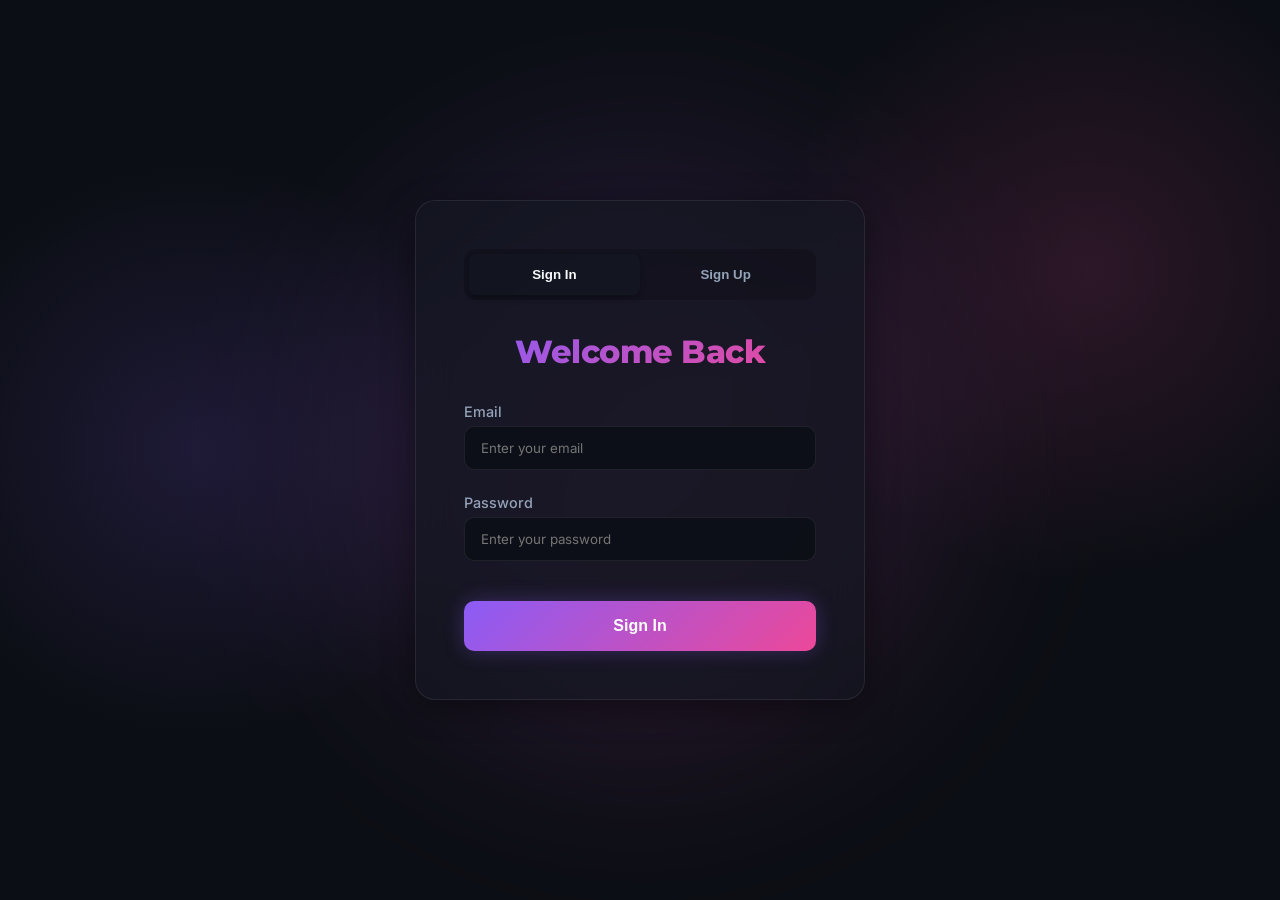
<file: index.html>
<!DOCTYPE html>
<html lang="en">

<head>
    <meta charset="UTF-8">
    <meta name="viewport" content="width=device-width, initial-scale=1.0">
    <title>Sign In / Sign Up</title>
    <link rel="stylesheet" href="style.css">
</head>

<body>
    <div class="auth-container">
        <div class="auth-box">
            <div class="toggle-container">
                <button id="toggle-signin" class="active" onclick="showSignIn()">Sign In</button>
                <button id="toggle-signup" onclick="showSignUp()">Sign Up</button>
            </div>

            <!-- Sign In Form -->
            <form id="signin-form" class="auth-form" onsubmit="handleSignIn(event)">
                <h2>Welcome Back</h2>
                <div class="input-group">
                    <label>Email</label>
                    <input type="email" id="signin-email" required placeholder="Enter your email">
                </div>
                <div class="input-group">
                    <label>Password</label>
                    <input type="password" id="signin-password" required placeholder="Enter your password">
                </div>
                <button type="submit" class="submit-btn">Sign In</button>
            </form>

            <!-- Sign Up Form -->
            <form id="signup-form" class="auth-form hidden" onsubmit="handleSignUp(event)">
                <h2>Create Account</h2>
                <div class="input-group">
                    <label>Full Name</label>
                    <input type="text" required placeholder="Enter your name">
                </div>
                <div class="input-group">
                    <label>Email</label>
                    <input type="email" required placeholder="Enter your email">
                </div>
                <div class="input-group">
                    <label>Password</label>
                    <input type="password" required placeholder="Create a password">
                </div>
                <button type="submit" class="submit-btn">Sign Up</button>
            </form>
        </div>
    </div>

    <script src="auth.js"></script>
</body>

</html>
</file>
<file: style.css>
@import url('https://fonts.googleapis.com/css2?family=Montserrat:wght@400;500;600;700;800&family=Inter:wght@400;500;600;700&display=swap');

:root {
    /* Ethereal Glow & Colors */
    --primary-color: #8b5cf6;
    --primary-gradient: linear-gradient(135deg, #8b5cf6 0%, #ec4899 100%);
    --primary-hover: #7c3aed;
    --success-color: #10b981;
    --danger-color: #f43f5e;

    /* Dark Space Backgrounds */
    --bg-main: #0B0E14;
    --bg-surface: rgba(20, 24, 34, 0.65);
    /* Glassmorphism Panel */
    --bg-input: rgba(11, 14, 20, 0.8);
    --bg-header: rgba(20, 24, 34, 0.95);

    /* Borders */
    --border-color: rgba(255, 255, 255, 0.08);
    --border-light: rgba(255, 255, 255, 0.15);

    /* Typography */
    --text-dark: #f8fafc;
    /* Light text for dark mode */
    --text-muted: #94a3b8;
    --text-blue: #e879f9;
    /* Vibrant highlight */

    /* Shadows & Effects */
    --shadow-sm: 0 4px 6px -1px rgba(0, 0, 0, 0.3);
    --shadow-md: 0 10px 25px -5px rgba(0, 0, 0, 0.5);
    --glass-shadow: 0 8px 32px 0 rgba(0, 0, 0, 0.4);
    --glow: 0 0 20px rgba(139, 92, 246, 0.3);

    --font-heading: 'Montserrat', sans-serif;
    --font-body: 'Inter', sans-serif;
}

* {
    margin: 0;
    padding: 0;
    box-sizing: border-box;
}

body {
    background-color: var(--bg-main);
    background-image:
        radial-gradient(circle at 15% 50%, rgba(139, 92, 246, 0.15), transparent 25%),
        radial-gradient(circle at 85% 30%, rgba(236, 72, 153, 0.15), transparent 25%);
    background-attachment: fixed;
    color: var(--text-dark);
    font-family: var(--font-body);
    min-height: 100vh;
    display: flex;
    flex-direction: column;
}

/* Authentication Box */
.auth-container {
    display: flex;
    justify-content: center;
    align-items: center;
    min-height: 100vh;
    padding: 2rem;
    position: relative;
    overflow: hidden;
}

.auth-container::before {
    content: '';
    position: absolute;
    width: 600px;
    height: 600px;
    background: var(--primary-gradient);
    border-radius: 50%;
    filter: blur(100px);
    opacity: 0.15;
    z-index: 0;
}

.auth-box {
    background: var(--bg-surface);
    backdrop-filter: blur(20px);
    -webkit-backdrop-filter: blur(20px);
    border: 1px solid var(--border-color);
    border-radius: 20px;
    padding: 3rem;
    width: 100%;
    max-width: 450px;
    box-shadow: var(--glass-shadow);
    z-index: 1;
}

.auth-form h2 {
    font-family: var(--font-heading);
    background: var(--primary-gradient);
    -webkit-background-clip: text;
    background-clip: text;
    -webkit-text-fill-color: transparent;
    font-weight: 800;
    font-size: 2rem;
    margin-bottom: 2rem;
    text-align: center;
    letter-spacing: -0.5px;
}

.input-group label {
    color: var(--text-muted);
    font-weight: 500;
    font-size: 0.9rem;
    margin-bottom: 0.4rem;
    display: block;
}

.input-group {
    margin-bottom: 1.5rem;
}

.input-group input {
    width: 100%;
    padding: 0.8rem 1rem;
    background: var(--bg-input);
    border: 1px solid var(--border-color);
    color: var(--text-dark);
    border-radius: 10px;
    font-family: var(--font-body);
    transition: all 0.3s ease;
}

.input-group input:focus {
    border-color: var(--primary-color);
    box-shadow: 0 0 0 4px rgba(139, 92, 246, 0.15);
    outline: none;
}

.submit-btn {
    width: 100%;
    padding: 1rem;
    background: var(--primary-gradient);
    color: white;
    border-radius: 10px;
    font-weight: 600;
    font-size: 1rem;
    border: none;
    cursor: pointer;
    transition: all 0.3s ease;
    box-shadow: var(--glow);
    margin-top: 1rem;
}

.submit-btn:hover {
    transform: translateY(-2px);
    box-shadow: 0 0 30px rgba(236, 72, 153, 0.4);
}

.toggle-container {
    display: flex;
    margin-bottom: 2rem;
    background: rgba(0, 0, 0, 0.2);
    border-radius: 12px;
    padding: 0.3rem;
}

.toggle-container button {
    flex: 1;
    padding: 0.8rem;
    border: none;
    background: transparent;
    color: var(--text-muted);
    font-weight: 600;
    border-radius: 8px;
    cursor: pointer;
    transition: all 0.3s ease;
}

.toggle-container button.active {
    background: var(--bg-surface);
    color: var(--text-dark);
    box-shadow: var(--shadow-sm);
}

/* App Layout */
.app-container {
    display: flex;
    flex: 1;
    width: 100%;
    overflow: hidden;
    height: 100vh;
}

/* Sidebar */
.sidebar {
    width: 260px;
    background: var(--bg-surface);
    backdrop-filter: blur(20px);
    -webkit-backdrop-filter: blur(20px);
    border-right: 1px solid var(--border-color);
    display: flex;
    flex-direction: column;
    padding: 2.5rem 1.5rem;
    box-shadow: 4px 0 24px rgba(0, 0, 0, 0.2);
    z-index: 100;
}

.sidebar-title {
    background: var(--primary-gradient);
    -webkit-background-clip: text;
    background-clip: text;
    -webkit-text-fill-color: transparent;
    font-family: var(--font-heading);
    font-weight: 800;
    font-size: 1.8rem;
    margin-bottom: 3rem;
    padding-left: 0.5rem;
    text-align: center;
    letter-spacing: 1px;
}

.nav-links {
    list-style: none;
    display: flex;
    flex-direction: column;
    gap: 0.8rem;
}

.nav-links li {
    padding: 1rem 1.2rem;
    border-radius: 12px;
    cursor: pointer;
    color: var(--text-muted);
    font-weight: 600;
    display: flex;
    align-items: center;
    transition: all 0.3s cubic-bezier(0.4, 0, 0.2, 1);
    border: 1px solid transparent;
}

.nav-links li:hover {
    background-color: rgba(255, 255, 255, 0.03);
    color: var(--text-dark);
    border-color: var(--border-color);
}

.nav-links li.active {
    background: var(--primary-gradient);
    color: white;
    box-shadow: var(--glow);
    border-color: transparent;
}

/* Main Content */
.main-content {
    flex: 1;
    display: flex;
    flex-direction: column;
    overflow: hidden;
    position: relative;
}

.view-section {
    display: flex;
    flex-direction: column;
    height: 100%;
    flex: 1;
    overflow: hidden;
}

/* Header */
.dashboard-header {
    background: transparent;
    padding: 2rem 2.5rem 1.5rem 2.5rem;
    display: flex;
    justify-content: space-between;
    align-items: center;
}

.dashboard-header h1 {
    font-family: var(--font-heading);
    color: var(--text-dark);
    font-size: 1.8rem;
    font-weight: 800;
    letter-spacing: -0.5px;
    text-shadow: 0 2px 10px rgba(0, 0, 0, 0.2);
}

.header-actions {
    display: flex;
    align-items: center;
    gap: 1rem;
}

/* Buttons */
.btn {
    padding: 0.7rem 1.4rem;
    border: none;
    border-radius: 10px;
    font-family: var(--font-heading);
    font-weight: 700;
    font-size: 0.85rem;
    cursor: pointer;
    transition: all 0.3s ease;
    letter-spacing: 0.05em;
    text-transform: uppercase;
}

.btn.primary {
    background: var(--primary-gradient);
    color: white;
    box-shadow: 0 4px 15px rgba(139, 92, 246, 0.3);
}

.btn.primary:hover {
    transform: translateY(-2px);
    box-shadow: 0 6px 20px rgba(236, 72, 153, 0.4);
}

.btn.danger {
    background: rgba(244, 63, 94, 0.1);
    color: var(--danger-color);
    border: 1px solid var(--danger-color);
}

.btn.danger:hover {
    background: var(--danger-color);
    color: white;
    box-shadow: 0 4px 15px rgba(244, 63, 94, 0.3);
}

.btn.secondary {
    background: rgba(255, 255, 255, 0.05);
    color: var(--text-dark);
    border: 1px solid var(--border-color);
    backdrop-filter: blur(5px);
}

.btn.secondary:hover {
    background: rgba(255, 255, 255, 0.1);
    border-color: var(--border-light);
}

/* Date Input */
.date-input {
    padding: 0.7rem 1.2rem;
    background: var(--bg-input);
    border: 1px solid var(--border-color);
    border-radius: 10px;
    color: var(--text-dark);
    font-size: 0.9rem;
    font-family: var(--font-body);
    font-weight: 600;
    outline: none;
    transition: all 0.3s ease;
}

.date-input:focus {
    border-color: var(--primary-color);
    box-shadow: 0 0 0 3px rgba(139, 92, 246, 0.2);
}

.date-input::-webkit-calendar-picker-indicator {
    filter: invert(1);
    opacity: 0.6;
    cursor: pointer;
}

/* Table Container */
.table-container {
    flex: 1;
    overflow: auto;
    margin: 0 2.5rem 1.5rem 2.5rem;
    background: var(--bg-surface);
    backdrop-filter: blur(20px);
    -webkit-backdrop-filter: blur(20px);
    border-radius: 16px;
    box-shadow: var(--glass-shadow);
    border: 1px solid var(--border-color);
}

table {
    width: 100%;
    border-collapse: separate;
    border-spacing: 0;
    white-space: nowrap;
}

th,
td {
    padding: 1.2rem 1rem;
    border-bottom: 1px solid var(--border-color);
    text-align: center;
    transition: background 0.2s;
}

th {
    background: var(--bg-header);
    position: sticky;
    top: 0;
    z-index: 10;
    color: var(--text-muted);
    font-family: var(--font-heading);
    font-weight: 700;
    font-size: 0.75rem;
    text-transform: uppercase;
    letter-spacing: 1px;
    border-bottom: 2px solid var(--border-light);
    backdrop-filter: blur(10px);
}

th:first-child,
td:first-child {
    position: sticky;
    left: 0;
    z-index: 20;
    font-weight: 700;
}

th:first-child {
    background: var(--bg-header);
    z-index: 30;
}

td:first-child {
    background: rgba(20, 24, 34, 0.95);
    border-right: 1px solid var(--border-color);
    color: var(--text-dark);
}

/* Table Inputs */
td input {
    width: 100%;
    min-width: 110px;
    background: rgba(0, 0, 0, 0.2);
    border: 1px solid transparent;
    color: var(--text-dark);
    padding: 0.6rem 0.8rem;
    font-size: 0.9rem;
    font-family: var(--font-body);
    font-weight: 600;
    border-radius: 8px;
    transition: all 0.3s ease;
    text-align: center;
}

td input::-webkit-calendar-picker-indicator {
    filter: invert(1);
    opacity: 0.5;
}

td input:hover {
    background: rgba(0, 0, 0, 0.4);
    border-color: rgba(255, 255, 255, 0.1);
}

td input:focus {
    outline: none;
    background: #000;
    border-color: var(--primary-color);
    box-shadow: 0 0 0 3px rgba(139, 92, 246, 0.2);
}

tr:hover td {
    background: rgba(255, 255, 255, 0.02);
}

/* Pagination */
.pagination {
    background: transparent;
    padding: 0.5rem 2.5rem 2rem 2.5rem;
    display: flex;
    justify-content: center;
    align-items: center;
    gap: 1.5rem;
}

#page-info {
    font-weight: 600;
    font-size: 0.95rem;
    color: var(--text-muted);
    min-width: 120px;
    text-align: center;
    background: var(--bg-surface);
    padding: 0.6rem 1rem;
    border-radius: 8px;
    border: 1px solid var(--border-color);
}

.pagination .btn {
    background: var(--bg-surface);
    color: var(--text-dark);
    border: 1px solid var(--border-color);
    box-shadow: var(--shadow-sm);
    padding: 0.6rem 1.5rem;
}

.pagination .btn:hover:not(:disabled) {
    background: var(--primary-color);
    color: white;
    border-color: var(--primary-color);
    box-shadow: var(--glow);
    transform: translateY(-2px);
}

.pagination .btn:disabled {
    opacity: 0.5;
    cursor: not-allowed;
    background: var(--bg-input);
}

/* Custom Scrollbar */
::-webkit-scrollbar {
    width: 8px;
    height: 8px;
}

::-webkit-scrollbar-track {
    background: rgba(0, 0, 0, 0.2);
    border-radius: 4px;
}

::-webkit-scrollbar-thumb {
    background: rgba(255, 255, 255, 0.2);
    border-radius: 4px;
}

::-webkit-scrollbar-thumb:hover {
    background: rgba(255, 255, 255, 0.3);
}

/* Report Table specifics overlay */
#report-table-foot td,
#live-design-table-foot td,
#not-live-design-table-foot td {
    background: var(--bg-header) !important;
    color: var(--text-dark) !important;
    font-weight: 800;
    position: sticky;
    bottom: 0;
    z-index: 20;
    border-top: 2px solid var(--border-light);
    backdrop-filter: blur(10px);
}

.hidden {
    display: none !important;
}

/* Force override inline hardcoded styles for new dark premium look */
#report-table-body td[style*="background: var(--bg-surface)"],
#live-design-table-body td[style*="background: var(--bg-surface)"],
#not-live-design-table-body td[style*="background: var(--bg-surface)"] {
    background: rgba(20, 24, 34, 0.95) !important;
    color: var(--text-dark) !important;
    border-right: 1px solid var(--border-color) !important;
}

#report-table-body td[style*="rgba(59, 130, 246, 0.05)"],
#live-design-table-body td[style*="rgba(59, 130, 246, 0.05)"],
#not-live-design-table-body td[style*="rgba(59, 130, 246, 0.05)"] {
    background: rgba(139, 92, 246, 0.15) !important;
    color: var(--text-blue) !important;
}

#report-table-foot td:last-child,
#live-design-table-foot td:last-child,
#not-live-design-table-foot td:last-child {
    background: var(--primary-gradient) !important;
    color: white !important;
    box-shadow: var(--glow) !important;
}
</file>
